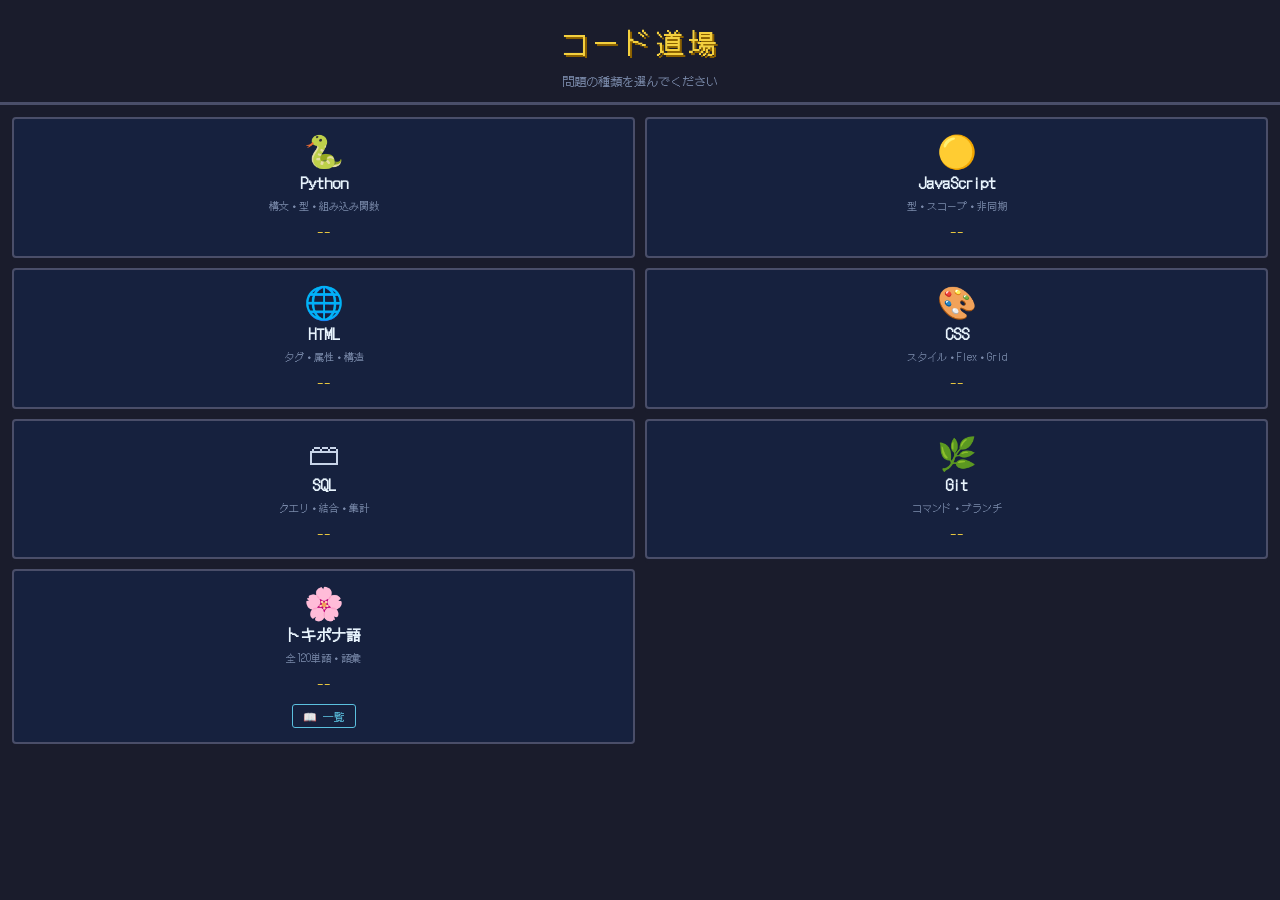
<file: index.html>
<!DOCTYPE html>
<html lang="ja">
<head>
  <meta charset="UTF-8">
  <meta name="viewport" content="width=device-width, initial-scale=1.0, maximum-scale=1.0, user-scalable=no">
  <meta name="apple-mobile-web-app-capable" content="yes">
  <meta name="apple-mobile-web-app-status-bar-style" content="black">
  <meta name="apple-mobile-web-app-title" content="コード道場">
  <title>コード道場</title>
  <link rel="manifest" href="manifest.json">
  <link rel="apple-touch-icon" href="icon-192.png">
  <link rel="stylesheet" href="style.css">
</head>
<body>

  <!-- ========================================
       ホーム画面：トピック選択
  ======================================== -->
  <div id="screen-home" class="screen active">

    <div class="home-header">
      <div class="game-title">コード道場</div>
      <div class="game-subtitle">問題の種類を選んでください</div>
    </div>

    <!-- トピックカードのグリッド（JavaScriptで生成） -->
    <div id="topic-grid" class="topic-grid"></div>

  </div>


  <!-- ========================================
       単語一覧画面（トキポナ語）
  ======================================== -->
  <div id="screen-wordlist" class="screen">
    <div class="quiz-header">
      <button class="back-btn" onclick="goHome()">← 戻る</button>
      <div class="quiz-topic-name">トキポナ語 単語一覧</div>
      <div></div>
    </div>
    <div id="wordlist-container" class="wordlist-container"></div>
  </div>


  <!-- ========================================
       クイズ画面
  ======================================== -->
  <div id="screen-quiz" class="screen">

    <!-- ヘッダー -->
    <div class="quiz-header">
      <button class="back-btn" onclick="goHome()">← 戻る</button>
      <div id="quiz-topic-name" class="quiz-topic-name"></div>
      <div id="quiz-streak" class="quiz-streak">🔥 0</div>
    </div>

    <!-- 問題フェーズ -->
    <div id="quiz-question-phase">
      <div class="question-meta">
        <span id="question-counter" class="question-counter">問題 1</span>
        <span id="question-score" class="question-score">正解 0</span>
      </div>
      <div id="question-text" class="question-text"></div>
      <pre id="question-code" class="question-code hidden"></pre>
      <div id="quiz-choices" class="choices-list"></div>
    </div>

    <!-- 結果フェーズ -->
    <div id="quiz-result-phase" class="hidden">
      <div id="quiz-result-icon" class="result-icon"></div>
      <div id="quiz-result-message" class="result-message"></div>
      <pre id="quiz-result-code" class="question-code hidden"></pre>
      <div id="quiz-result-reading" class="result-reading hidden"></div>
      <div class="result-detail">
        <div id="quiz-correct-answer" class="correct-answer-label"></div>
        <div id="quiz-explanation" class="explanation-text"></div>
      </div>
      <button id="next-question-btn" class="next-btn" onclick="nextQuestion()">次の問題 ▶</button>
    </div>

  </div>


  <script src="words.js"></script>
  <script src="questions.js"></script>
  <script src="app.js"></script>
</body>
</html>
</file>
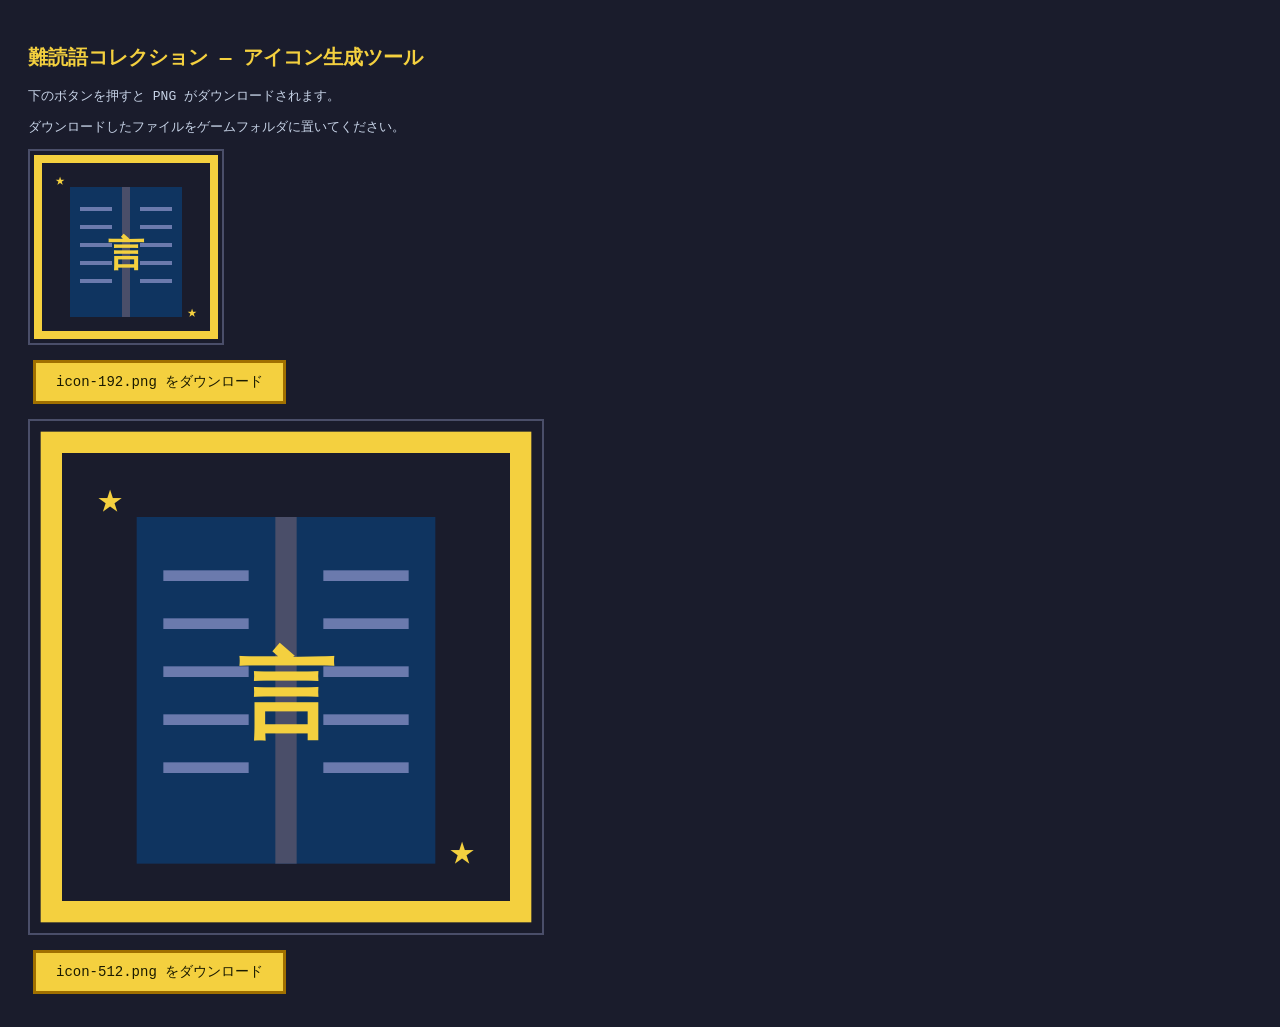
<file: make-icons.html>
<!DOCTYPE html>
<!--
  アイコン生成ツール
  このファイルをブラウザで開いて「192×192を保存」「512×512を保存」
  のボタンを押すと、icon-192.png と icon-512.png がダウンロードされます。
  ダウンロードしたファイルをこのフォルダに置いてください。
-->
<html lang="ja">
<head>
  <meta charset="UTF-8">
  <title>アイコン生成</title>
  <style>
    body { font-family: monospace; background: #1a1c2c; color: #c8d4e8; padding: 20px; }
    canvas { border: 2px solid #4a4e69; display: block; margin: 10px 0; }
    button { font-family: monospace; background: #f4d03f; border: 3px solid #a07000;
             color: #1a1a00; padding: 10px 20px; font-size: 14px; cursor: pointer;
             margin: 5px; }
    h2 { color: #f4d03f; }
  </style>
</head>
<body>
  <h2>難読語コレクション — アイコン生成ツール</h2>
  <p>下のボタンを押すと PNG がダウンロードされます。</p>
  <p>ダウンロードしたファイルをゲームフォルダに置いてください。</p>

  <canvas id="canvas192" width="192" height="192"></canvas>
  <button onclick="downloadIcon(192)">icon-192.png をダウンロード</button>

  <canvas id="canvas512" width="512" height="512"></canvas>
  <button onclick="downloadIcon(512)">icon-512.png をダウンロード</button>

  <script>
    // ドット絵風のアイコンを Canvas で描く
    function drawIcon(canvas) {
      const size = canvas.width;
      const ctx  = canvas.getContext('2d');
      const s    = size / 192; // 192を基準にスケール

      // 背景
      ctx.fillStyle = '#1a1c2c';
      ctx.fillRect(0, 0, size, size);

      // 外枠（レトロ風）
      ctx.strokeStyle = '#f4d03f';
      ctx.lineWidth   = 8 * s;
      ctx.strokeRect(8 * s, 8 * s, size - 16 * s, size - 16 * s);

      // 内側の本の形（シンプルなドット絵風）
      ctx.fillStyle = '#0f3460';
      ctx.fillRect(40 * s, 36 * s, 112 * s, 130 * s);

      // 本の縦線（ノド）
      ctx.fillStyle = '#4a4e69';
      ctx.fillRect(92 * s, 36 * s, 8 * s, 130 * s);

      // 本のページライン（左）
      ctx.fillStyle = '#6b7aad';
      for (let i = 0; i < 5; i++) {
        ctx.fillRect(50 * s, (56 + i * 18) * s, 32 * s, 4 * s);
      }

      // 本のページライン（右）
      for (let i = 0; i < 5; i++) {
        ctx.fillRect(110 * s, (56 + i * 18) * s, 32 * s, 4 * s);
      }

      // 金色の文字「言」
      ctx.fillStyle = '#f4d03f';
      ctx.font      = `bold ${36 * s}px monospace`;
      ctx.textAlign = 'center';
      ctx.textBaseline = 'middle';
      ctx.fillText('言', size / 2, size / 2 + 10 * s);

      // 星（装飾）
      ctx.fillStyle = '#f4d03f';
      ctx.font      = `${16 * s}px monospace`;
      ctx.fillText('★', 30 * s, 30 * s);
      ctx.fillText('★', size - 30 * s, size - 30 * s);
    }

    // 描画実行
    ['192', '512'].forEach(sz => {
      const canvas = document.getElementById('canvas' + sz);
      drawIcon(canvas);
    });

    // ダウンロード関数
    function downloadIcon(size) {
      const canvas = document.getElementById('canvas' + size);
      const link   = document.createElement('a');
      link.download = `icon-${size}.png`;
      link.href     = canvas.toDataURL('image/png');
      link.click();
    }
  </script>
</body>
</html>
</file>
<file: style.css>
/* ===================================================
   コード道場 — スタイルシート
   レトロなドット絵風デザイン（ファミコン・ゲームボーイ風）
   =================================================== */

@import url('https://fonts.googleapis.com/css2?family=DotGothic16&display=swap');

:root {
  --bg-dark:      #1a1c2c;
  --bg-panel:     #16213e;
  --bg-card:      #0f3460;
  --border:       #4a4e69;
  --border-light: #6b7aad;
  --text-main:    #c8d4e8;
  --text-bright:  #e8f4fd;
  --text-dim:     #7a8aaa;
  --accent-gold:  #f4d03f;
  --accent-green: #5cb85c;
  --accent-red:   #d9534f;
  --accent-blue:  #5bc0de;
  --accent-purple:#9b59b6;
}

* {
  box-sizing: border-box;
  margin: 0;
  padding: 0;
}

html, body {
  height: 100%;
  overflow: hidden;
}

body {
  background-color: var(--bg-dark);
  color: var(--text-main);
  font-family: 'DotGothic16', 'ＭＳ ゴシック', 'Courier New', monospace;
  font-size: 14px;
  line-height: 1.6;
}

/* ===== 画面の切り替え ===== */
.screen {
  display: none;
  flex-direction: column;
  height: 100vh;
  overflow-y: auto;
}

.screen.active {
  display: flex;
}

.hidden {
  display: none !important;
}

/* ===== 共通ボタン ===== */
button {
  font-family: inherit;
  cursor: pointer;
  border: 3px solid;
  font-size: 14px;
  border-radius: 0;
  transition: transform 0.05s, box-shadow 0.05s;
}

button:active {
  transform: translateY(2px);
  box-shadow: none !important;
}

/* ===================================================
   ホーム画面
   =================================================== */
.home-header {
  padding: 20px 16px 12px;
  text-align: center;
  flex-shrink: 0;
  border-bottom: 3px solid var(--border);
}

.game-title {
  font-size: 28px;
  color: var(--accent-gold);
  letter-spacing: 4px;
  margin-bottom: 6px;
  text-shadow: 2px 2px 0 #8a6000;
}

.game-subtitle {
  font-size: 12px;
  color: var(--text-dim);
}

/* トピックグリッド */
.topic-grid {
  display: grid;
  grid-template-columns: 1fr 1fr;
  gap: 10px;
  padding: 12px;
  overflow-y: auto;
}

.topic-card {
  display: flex;
  flex-direction: column;
  align-items: center;
  gap: 4px;
  padding: 14px 8px;
  background: var(--bg-panel);
  border: 2px solid var(--border);
  border-radius: 4px;
  color: var(--text-main);
  text-align: center;
  box-shadow: 0 4px 0 var(--bg-dark);
  cursor: pointer;
}

.topic-card:hover {
  background: var(--bg-card);
  border-color: var(--accent-blue);
}

.topic-card:active {
  box-shadow: none;
}

.topic-icon {
  font-size: 32px;
  line-height: 1;
  margin-bottom: 2px;
}

.topic-name {
  font-size: 15px;
  color: var(--text-bright);
  font-weight: bold;
}

.topic-desc {
  font-size: 10px;
  color: var(--text-dim);
  line-height: 1.4;
}

.topic-stats {
  display: flex;
  gap: 8px;
  align-items: center;
  margin-top: 4px;
}

.topic-rate {
  font-size: 13px;
  color: var(--accent-gold);
}

.topic-best {
  font-size: 11px;
  color: var(--accent-red);
}

.topic-list-btn {
  margin-top: 6px;
  padding: 3px 10px;
  font-size: 11px;
  background: transparent;
  border: 1px solid var(--accent-blue);
  color: var(--accent-blue);
  border-radius: 3px;
  cursor: pointer;
}

.topic-list-btn:hover {
  background: var(--accent-blue);
  color: #000;
}

/* ===================================================
   単語一覧画面
   =================================================== */
.wordlist-rate {
  font-size: 14px;
  color: var(--accent-gold);
  flex-shrink: 0;
  min-width: 52px;
  text-align: right;
}
.wordlist-container {
  overflow-y: auto;
  flex: 1;
  padding: 10px 12px;
  display: flex;
  flex-direction: column;
  gap: 8px;
}

.word-card {
  background: var(--bg-panel);
  border: 2px solid var(--border);
  border-left: 4px solid var(--accent-blue);
  padding: 10px 14px;
  display: flex;
  flex-direction: column;
  gap: 0;
  cursor: pointer;
  user-select: none;
}

.wc-main {
  display: flex;
  align-items: baseline;
  gap: 12px;
}

.wc-detail {
  margin-top: 8px;
  padding-top: 8px;
  border-top: 1px solid var(--border);
  font-size: 13px;
  color: var(--text-dim);
  line-height: 1.6;
}

.wc-word {
  font-size: 20px;
  font-weight: bold;
  color: var(--text-bright);
  min-width: 80px;
}

.wc-kana {
  font-size: 13px;
  color: var(--text-dim);
  min-width: 70px;
}

.wc-reveal-btn {
  flex: 1;
  font-size: 12px;
  padding: 2px 8px;
  border-radius: 4px;
  border: 1px solid var(--text-dim);
  background: transparent;
  color: var(--text-dim);
  cursor: pointer;
  text-align: left;
}

.wc-meaning {
  font-size: 13px;
  color: var(--text-main);
  flex: 1;
}

.wc-rate {
  font-size: 12px;
  min-width: 36px;
  text-align: right;
  flex-shrink: 0;
}
.wc-rate.dim  { color: var(--text-dim); }
.wc-rate.good { color: var(--accent-green); }
.wc-rate.mid  { color: var(--accent-gold); }
.wc-rate.bad  { color: var(--accent-red); }

/* ===================================================
   クイズ画面
   =================================================== */
.quiz-header {
  display: flex;
  align-items: center;
  gap: 8px;
  padding: 8px 12px;
  background: var(--bg-panel);
  border-bottom: 3px solid var(--border);
  flex-shrink: 0;
}

.back-btn {
  background: none;
  border-color: var(--border);
  color: var(--text-dim);
  font-size: 12px;
  padding: 5px 10px;
  flex-shrink: 0;
}

.back-btn:hover {
  border-color: var(--accent-blue);
  color: var(--accent-blue);
}

.quiz-topic-name {
  flex: 1;
  font-size: 14px;
  color: var(--text-bright);
  text-align: center;
}

.quiz-streak {
  font-size: 14px;
  color: var(--text-dim);
  flex-shrink: 0;
  min-width: 52px;
  text-align: right;
}

.quiz-streak.hot {
  color: var(--accent-red);
  animation: pulse 0.8s ease-in-out infinite;
}

@keyframes pulse {
  0%, 100% { opacity: 1; }
  50%       { opacity: 0.6; }
}

/* 問題メタ情報（番号・スコア） */
.question-meta {
  display: flex;
  justify-content: space-between;
  padding: 8px 14px;
  background: var(--bg-panel);
  border-bottom: 2px solid var(--border);
  font-size: 12px;
  flex-shrink: 0;
}

.question-counter {
  color: var(--accent-blue);
}

.question-score {
  color: var(--accent-green);
}

/* 問題文 */
.question-text {
  font-size: 16px;
  color: var(--text-bright);
  padding: 14px;
  line-height: 1.7;
  flex-shrink: 0;
}

/* コードブロック */
.question-code {
  margin: 0 14px 4px;
  padding: 12px;
  background: #0a0e1a;
  border: 2px solid var(--border);
  border-left: 4px solid var(--accent-blue);
  font-family: 'Courier New', 'DotGothic16', monospace;
  font-size: 13px;
  color: #a8d8ff;
  white-space: pre;
  overflow-x: auto;
  line-height: 1.6;
  flex-shrink: 0;
}

/* 選択肢リスト（縦1列） */
.choices-list {
  display: flex;
  flex-direction: column;
  gap: 8px;
  padding: 12px 14px;
  overflow-y: auto;
}

.choice-btn {
  background: var(--bg-card);
  border-color: var(--border-light);
  color: var(--text-bright);
  font-size: 14px;
  padding: 13px 14px;
  box-shadow: 0 3px 0 var(--bg-dark);
  text-align: left;
  width: 100%;
  white-space: normal;
  line-height: 1.5;
}

.choice-btn:hover:not(:disabled) {
  background: #1a3a6a;
  border-color: var(--accent-blue);
}

.choice-btn.correct {
  background: #1e4d1e;
  border-color: var(--accent-green);
  color: #fff;
}

.choice-btn.wrong {
  background: #4d1e1e;
  border-color: var(--accent-red);
  color: #fff;
}

/* ===================================================
   結果フェーズ
   =================================================== */
#quiz-result-phase {
  display: flex;
  flex-direction: column;
  padding: 16px 14px;
  gap: 12px;
  overflow-y: auto;
}

.result-icon {
  font-size: 56px;
  text-align: center;
  line-height: 1;
}

.result-icon.correct { color: var(--accent-green); }
.result-icon.wrong   { color: var(--accent-red); }

.result-message {
  font-size: 18px;
  text-align: center;
  color: var(--text-bright);
  font-weight: bold;
}

.result-reading {
  text-align: center;
  font-size: 15px;
  color: var(--text-dim);
  letter-spacing: 0.05em;
  margin: 2px 14px 8px;
}

.result-detail {
  background: #0a0e1a;
  border: 2px solid var(--border);
  border-left: 4px solid var(--accent-gold);
  padding: 12px;
}

.correct-answer-label {
  font-size: 14px;
  color: var(--accent-gold);
  margin-bottom: 8px;
  font-weight: bold;
}

.explanation-text {
  font-size: 13px;
  color: var(--text-main);
  line-height: 1.7;
}

.next-btn {
  background: var(--accent-blue);
  border-color: #2a7a9a;
  color: #fff;
  font-size: 16px;
  padding: 14px;
  box-shadow: 0 4px 0 #1a5a7a;
  width: 100%;
  text-align: center;
  flex-shrink: 0;
}

.next-btn:hover {
  background: #6adaff;
  color: #001a2a;
}

/* ===== スクロールバー ===== */
::-webkit-scrollbar       { width: 6px; }
::-webkit-scrollbar-track { background: var(--bg-dark); }
::-webkit-scrollbar-thumb { background: var(--border); }

/* ===== ノッチ・セーフエリア対応 ===== */
@supports (padding: max(0px)) {
  .screen {
    padding-bottom: env(safe-area-inset-bottom);
  }
}
</file>
